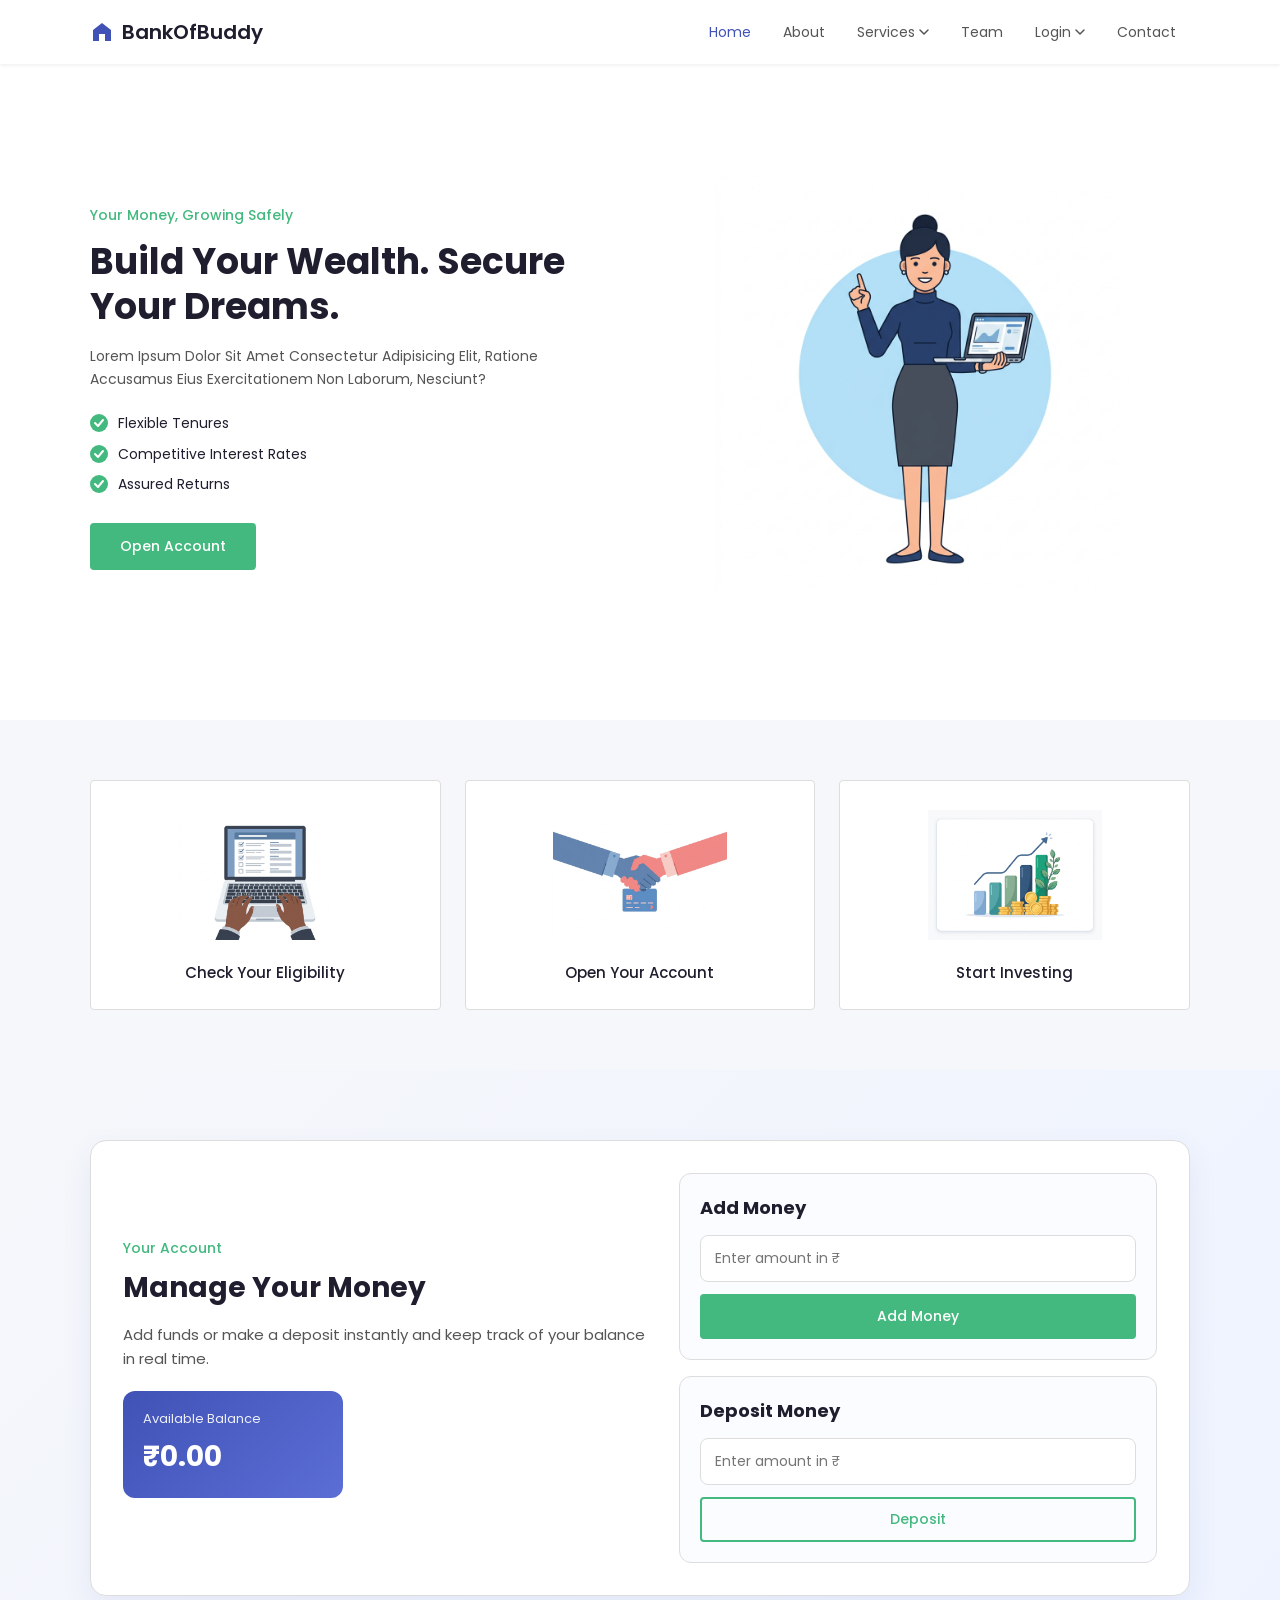
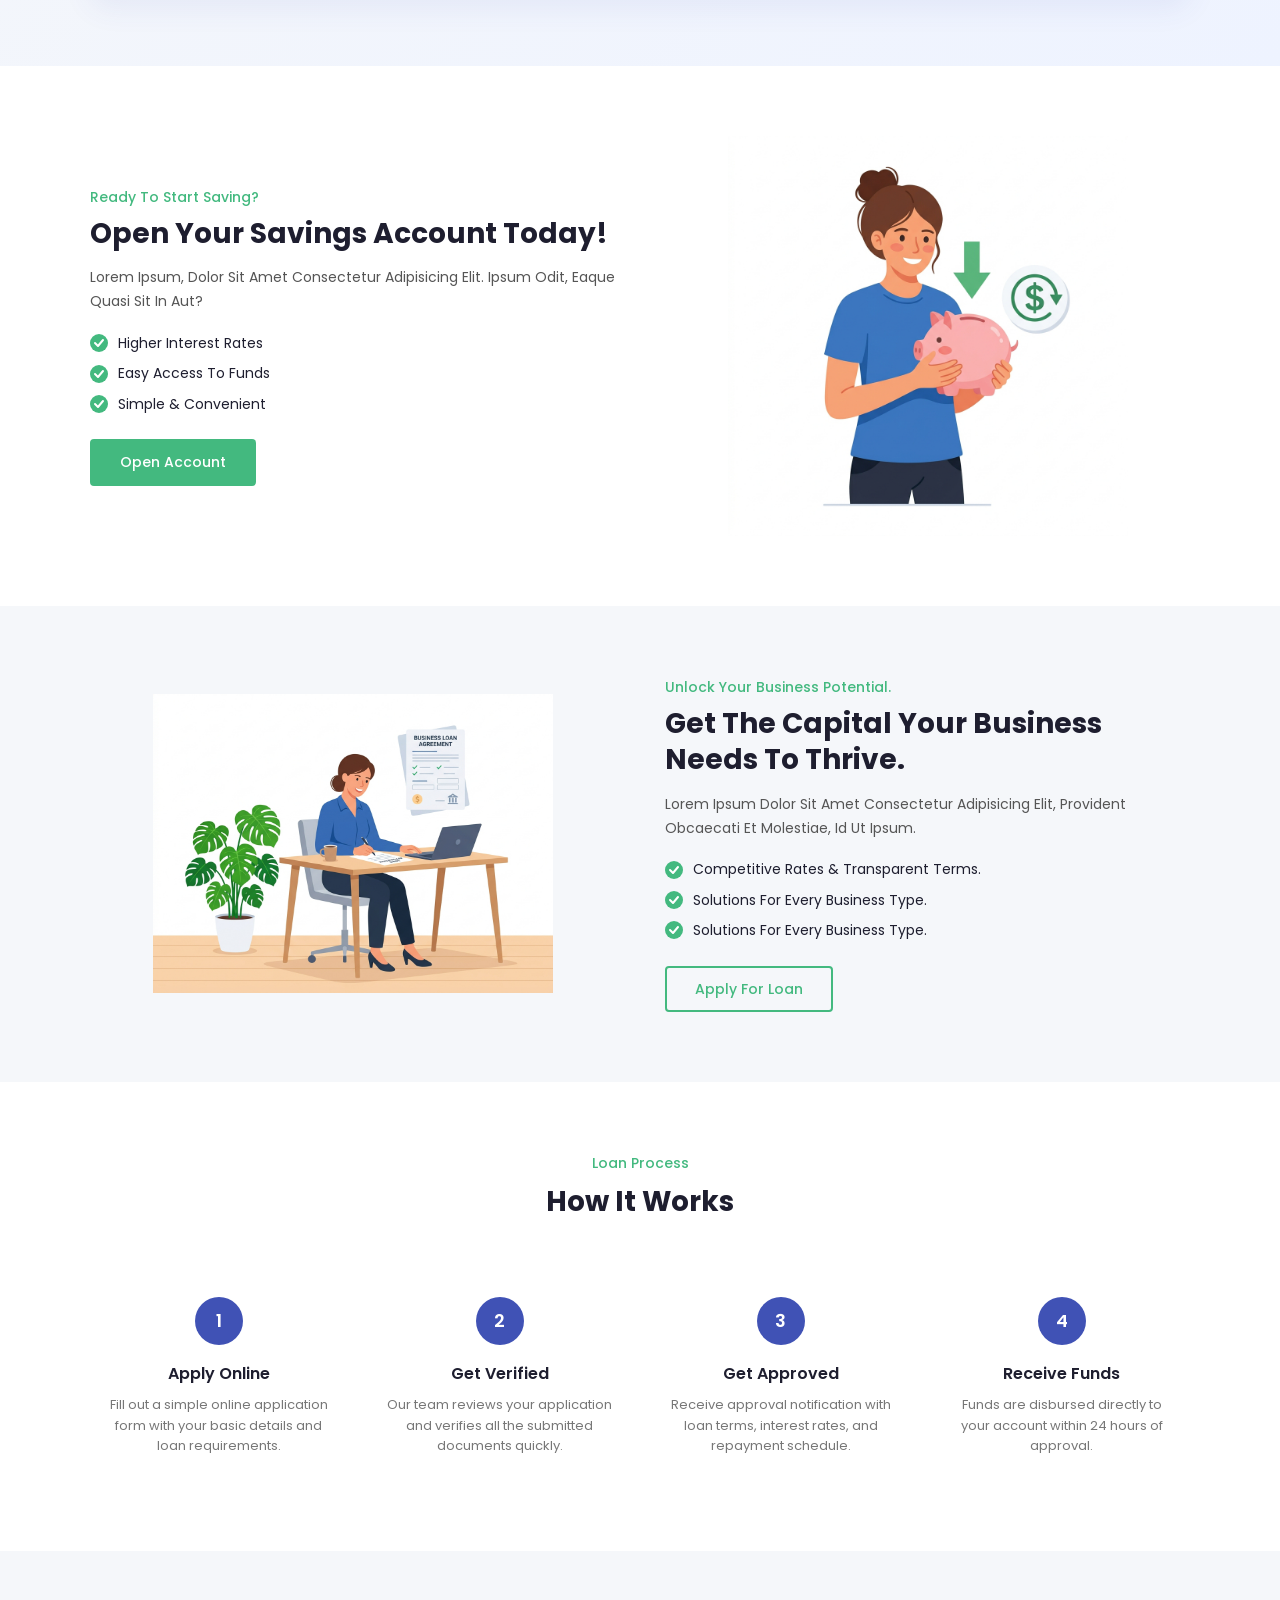
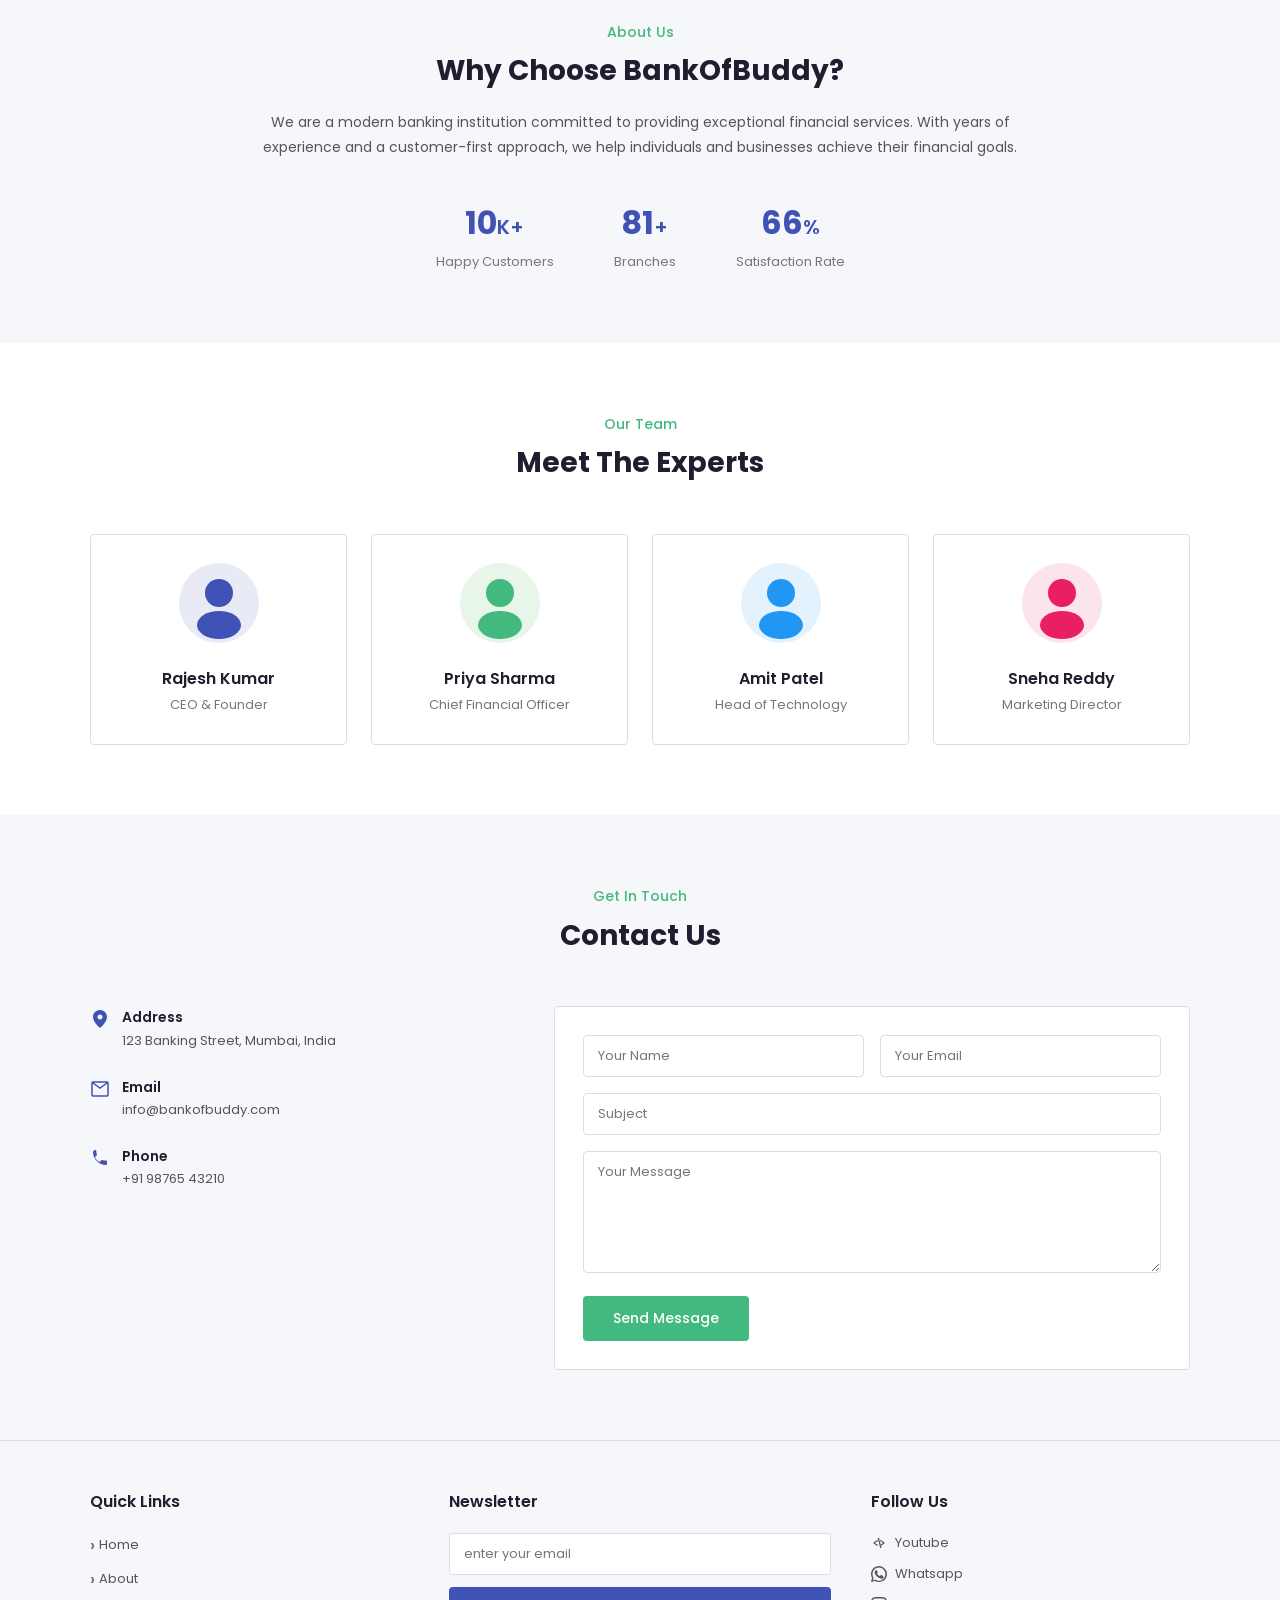
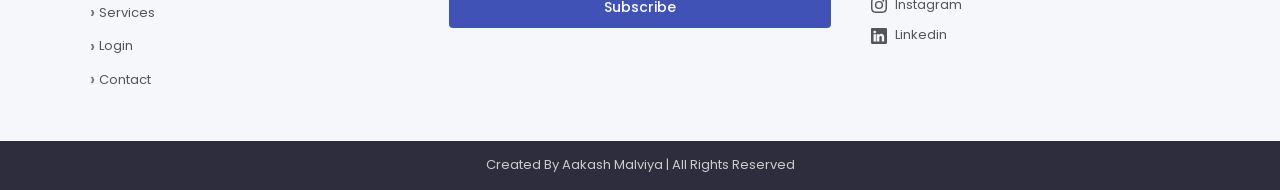
<file: Assignment-No.1/index.html>
<!DOCTYPE html>
<html lang="en">

<head>
  <meta charset="UTF-8">
  <meta name="viewport" content="width=device-width, initial-scale=1.0">
  <meta name="description"
    content="BankOfBuddy - Your trusted banking partner for savings, investments, and business loans. Build your wealth and secure your dreams.">
  <title>BankOfBuddy - Build Your Wealth. Secure Your Dreams.</title>
  <link rel="preconnect" href="https://fonts.googleapis.com">
  <link rel="preconnect" href="https://fonts.gstatic.com" crossorigin>
  <link href="https://fonts.googleapis.com/css2?family=Poppins:wght@300;400;500;600;700&display=swap" rel="stylesheet">
  <link rel="stylesheet" href="style.css">
</head>

<body>

  <!-- ========== NAVBAR ========== -->
  <nav class="navbar" id="navbar">
    <div class="container navbar-container">
      <a href="./index.html" class="navbar-brand">
        <svg class="brand-icon" width="24" height="24" viewBox="0 0 24 24" fill="none">
          <path d="M3 21V10L12 3L21 10V21H15V14H9V21H3Z" fill="#4052b5" />
        </svg>
        <span>BankOfBuddy</span>
      </a>

      <button class="mobile-toggle" id="mobileToggle" aria-label="Toggle navigation">
        <span></span>
        <span></span>
        <span></span>
      </button>

      <ul class="navbar-menu" id="navbarMenu">
        <li><a href="#home" class="nav-link active">Home</a></li>
        <li><a href="#about" class="nav-link">About</a></li>
        <li class="has-dropdown">
          <a href="#services" class="nav-link dropdown-toggle">Services
            <svg width="10" height="6" viewBox="0 0 10 6" fill="none">
              <path d="M1 1L5 5L9 1" stroke="currentColor" stroke-width="1.5" stroke-linecap="round"
                stroke-linejoin="round" />
            </svg>
          </a>
          <ul class="dropdown-menu">
            <li><a href="#savings">Savings Account</a></li>
            <li><a href="#loan">Business Loan</a></li>
            <li><a href="#services">All Services</a></li>
          </ul>
        </li>
        <li><a href="#team" class="nav-link">Team</a></li>
        <li class="has-dropdown">
          <a href="#" class="nav-link dropdown-toggle">Login
            <svg width="10" height="6" viewBox="0 0 10 6" fill="none">
              <path d="M1 1L5 5L9 1" stroke="currentColor" stroke-width="1.5" stroke-linecap="round"
                stroke-linejoin="round" />
            </svg>
          </a>
          <ul class="dropdown-menu">
            <li><a href="./login.html">Login</a></li>
            <li><a href="./signup.html">Sign Up</a></li>
          </ul>
        </li>
        <li><a href="#contact" class="nav-link">Contact</a></li>
      </ul>
    </div>
  </nav>

  <!-- ========== HERO SECTION ========== -->
  <section class="hero" id="home">
    <div class="container hero-container">
      <div class="hero-content">
        <p class="hero-subtitle">Your Money, Growing Safely</p>
        <h1 class="hero-title">Build Your Wealth. Secure Your Dreams.</h1>
        <p class="hero-description">Lorem Ipsum Dolor Sit Amet Consectetur Adipisicing Elit, Ratione Accusamus Eius
          Exercitationem Non Laborum, Nesciunt?</p>
        <ul class="hero-features">
          <li>
            <svg width="18" height="18" viewBox="0 0 18 18" fill="none">
              <circle cx="9" cy="9" r="9" fill="#43b97f" />
              <path d="M5 9L8 12L13 6" stroke="white" stroke-width="2" stroke-linecap="round" stroke-linejoin="round" />
            </svg>
            Flexible Tenures
          </li>
          <li>
            <svg width="18" height="18" viewBox="0 0 18 18" fill="none">
              <circle cx="9" cy="9" r="9" fill="#43b97f" />
              <path d="M5 9L8 12L13 6" stroke="white" stroke-width="2" stroke-linecap="round" stroke-linejoin="round" />
            </svg>
            Competitive Interest Rates
          </li>
          <li>
            <svg width="18" height="18" viewBox="0 0 18 18" fill="none">
              <circle cx="9" cy="9" r="9" fill="#43b97f" />
              <path d="M5 9L8 12L13 6" stroke="white" stroke-width="2" stroke-linecap="round" stroke-linejoin="round" />
            </svg>
            Assured Returns
          </li>
        </ul>
        <a href="#services" class="btn btn-primary">Open Account</a>
      </div>
      <div class="hero-image">
        <img src="./images/hero.jpg" alt="Professional woman with laptop helping you build wealth">
      </div>
    </div>
  </section>

  <!-- ========== SERVICES SECTION ========== -->
  <section class="services" id="services">
    <div class="container">
      <div class="services-grid">
        <div class="service-card">
          <div class="service-card-image">
            <img src="./images/eligibility.jpg" alt="Check your eligibility online">
          </div>
          <p class="service-card-title">Check Your Eligibility</p>
        </div>
        <div class="service-card">
          <div class="service-card-image">
            <img src="./images/account.jpg" alt="Open your bank account">
          </div>
          <p class="service-card-title">Open Your Account</p>
        </div>
        <div class="service-card">
          <div class="service-card-image">
            <img src="./images/investing.jpg" alt="Start investing today">
          </div>
          <p class="service-card-title">Start Investing</p>
        </div>
      </div>
    </div>
  </section>

  <!-- ========== ACCOUNT FEATURE SECTION ========== -->
  <section class="account-feature" id="account">
    <div class="container">
      <div class="account-card">
        <div class="account-summary">
          <p class="section-subtitle">Your Account</p>
          <h2 class="section-title">Manage Your Money</h2>
          <p class="account-text">Add funds or make a deposit instantly and keep track of your balance in real time.</p>
          <div class="balance-box">
            <span class="balance-label">Available Balance</span>
            <span class="balance-amount" id="balanceAmount">₹0.00</span>
          </div>
        </div>

        <div class="account-actions">
          <form class="money-form" id="addMoneyForm">
            <h3>Add Money</h3>
            <input type="number" id="addMoneyAmount" min="1" step="0.01" placeholder="Enter amount in ₹" required>
            <button type="submit" class="btn btn-primary">Add Money</button>
          </form>

          <form class="money-form" id="depositMoneyForm">
            <h3>Deposit Money</h3>
            <input type="number" id="depositMoneyAmount" min="1" step="0.01" placeholder="Enter amount in ₹" required>
            <button type="submit" class="btn btn-outline">Deposit</button>
          </form>
        </div>
      </div>
    </div>
  </section>

  <!-- ========== SAVINGS SECTION ========== -->
  <section class="feature-section" id="savings">
    <div class="container feature-container">
      <div class="feature-content">
        <p class="feature-subtitle">Ready To Start Saving?</p>
        <h2 class="feature-title">Open Your Savings Account Today!</h2>
        <p class="feature-description">Lorem Ipsum, Dolor Sit Amet Consectetur Adipisicing Elit. Ipsum Odit, Eaque Quasi
          Sit In Aut?</p>
        <ul class="feature-list">
          <li>
            <svg width="18" height="18" viewBox="0 0 18 18" fill="none">
              <circle cx="9" cy="9" r="9" fill="#43b97f" />
              <path d="M5 9L8 12L13 6" stroke="white" stroke-width="2" stroke-linecap="round" stroke-linejoin="round" />
            </svg>
            Higher Interest Rates
          </li>
          <li>
            <svg width="18" height="18" viewBox="0 0 18 18" fill="none">
              <circle cx="9" cy="9" r="9" fill="#43b97f" />
              <path d="M5 9L8 12L13 6" stroke="white" stroke-width="2" stroke-linecap="round" stroke-linejoin="round" />
            </svg>
            Easy Access To Funds
          </li>
          <li>
            <svg width="18" height="18" viewBox="0 0 18 18" fill="none">
              <circle cx="9" cy="9" r="9" fill="#43b97f" />
              <path d="M5 9L8 12L13 6" stroke="white" stroke-width="2" stroke-linecap="round" stroke-linejoin="round" />
            </svg>
            Simple &amp; Convenient
          </li>
        </ul>
        <a href="#" class="btn btn-primary">Open Account</a>
      </div>
      <div class="feature-image">
        <img src="./images/savings.jpg" alt="Woman saving money in a piggy bank">
      </div>
    </div>
  </section>

  <!-- ========== BUSINESS LOAN SECTION ========== -->
  <section class="feature-section feature-section--reversed" id="loan">
    <div class="container feature-container feature-container--reversed">
      <div class="feature-image">
        <img src="./images/loan.jpg" alt="Woman applying for a business loan">
      </div>
      <div class="feature-content">
        <p class="feature-subtitle">Unlock Your Business Potential.</p>
        <h2 class="feature-title">Get The Capital Your Business Needs To Thrive.</h2>
        <p class="feature-description">Lorem Ipsum Dolor Sit Amet Consectetur Adipisicing Elit, Provident Obcaecati Et
          Molestiae, Id Ut Ipsum.</p>
        <ul class="feature-list">
          <li>
            <svg width="18" height="18" viewBox="0 0 18 18" fill="none">
              <circle cx="9" cy="9" r="9" fill="#43b97f" />
              <path d="M5 9L8 12L13 6" stroke="white" stroke-width="2" stroke-linecap="round" stroke-linejoin="round" />
            </svg>
            Competitive Rates &amp; Transparent Terms.
          </li>
          <li>
            <svg width="18" height="18" viewBox="0 0 18 18" fill="none">
              <circle cx="9" cy="9" r="9" fill="#43b97f" />
              <path d="M5 9L8 12L13 6" stroke="white" stroke-width="2" stroke-linecap="round" stroke-linejoin="round" />
            </svg>
            Solutions For Every Business Type.
          </li>
          <li>
            <svg width="18" height="18" viewBox="0 0 18 18" fill="none">
              <circle cx="9" cy="9" r="9" fill="#43b97f" />
              <path d="M5 9L8 12L13 6" stroke="white" stroke-width="2" stroke-linecap="round" stroke-linejoin="round" />
            </svg>
            Solutions For Every Business Type.
          </li>
        </ul>
        <a href="#" class="btn btn-outline">Apply For Loan</a>
      </div>
    </div>
  </section>

  <!-- ========== LOAN PROCESS SECTION ========== -->
  <section class="process-section" id="process">
    <div class="container">
      <div class="section-header">
        <p class="section-subtitle">Loan Process</p>
        <h2 class="section-title">How It Works</h2>
      </div>
      <div class="process-grid">
        <div class="process-step">
          <div class="process-step-number">1</div>
          <h3 class="process-step-title">Apply Online</h3>
          <p class="process-step-desc">Fill out a simple online application form with your basic details and loan
            requirements.</p>
        </div>
        <div class="process-step">
          <div class="process-step-number">2</div>
          <h3 class="process-step-title">Get Verified</h3>
          <p class="process-step-desc">Our team reviews your application and verifies all the submitted documents
            quickly.</p>
        </div>
        <div class="process-step">
          <div class="process-step-number">3</div>
          <h3 class="process-step-title">Get Approved</h3>
          <p class="process-step-desc">Receive approval notification with loan terms, interest rates, and repayment
            schedule.</p>
        </div>
        <div class="process-step">
          <div class="process-step-number">4</div>
          <h3 class="process-step-title">Receive Funds</h3>
          <p class="process-step-desc">Funds are disbursed directly to your account within 24 hours of approval.</p>
        </div>
      </div>
    </div>
  </section>

  <!-- ========== ABOUT SECTION ========== -->
  <section class="about-section" id="about">
    <div class="container about-container">
      <div class="about-content">
        <p class="section-subtitle">About Us</p>
        <h2 class="section-title">Why Choose BankOfBuddy?</h2>
        <p class="about-text">We are a modern banking institution committed to providing exceptional financial services.
          With years of experience and a customer-first approach, we help individuals and businesses achieve their
          financial goals.</p>
        <div class="about-stats">
          <div class="stat-item">
            <span class="stat-number" data-target="15">0</span><span class="stat-suffix">K+</span>
            <p class="stat-label">Happy Customers</p>
          </div>
          <div class="stat-item">
            <span class="stat-number" data-target="120">0</span><span class="stat-suffix">+</span>
            <p class="stat-label">Branches</p>
          </div>
          <div class="stat-item">
            <span class="stat-number" data-target="98">0</span><span class="stat-suffix">%</span>
            <p class="stat-label">Satisfaction Rate</p>
          </div>
        </div>
      </div>
    </div>
  </section>

  <!-- ========== TEAM SECTION ========== -->
  <section class="team-section" id="team">
    <div class="container">
      <div class="section-header">
        <p class="section-subtitle">Our Team</p>
        <h2 class="section-title">Meet The Experts</h2>
      </div>
      <div class="team-grid">
        <div class="team-card">
          <div class="team-avatar">
            <svg width="80" height="80" viewBox="0 0 80 80" fill="none">
              <circle cx="40" cy="40" r="40" fill="#e8eaf6" />
              <circle cx="40" cy="30" r="14" fill="#4052b5" />
              <ellipse cx="40" cy="62" rx="22" ry="14" fill="#4052b5" />
            </svg>
          </div>
          <h3 class="team-name">Rajesh Kumar</h3>
          <p class="team-role">CEO & Founder</p>
        </div>
        <div class="team-card">
          <div class="team-avatar">
            <svg width="80" height="80" viewBox="0 0 80 80" fill="none">
              <circle cx="40" cy="40" r="40" fill="#e8f5e9" />
              <circle cx="40" cy="30" r="14" fill="#43b97f" />
              <ellipse cx="40" cy="62" rx="22" ry="14" fill="#43b97f" />
            </svg>
          </div>
          <h3 class="team-name">Priya Sharma</h3>
          <p class="team-role">Chief Financial Officer</p>
        </div>
        <div class="team-card">
          <div class="team-avatar">
            <svg width="80" height="80" viewBox="0 0 80 80" fill="none">
              <circle cx="40" cy="40" r="40" fill="#e3f2fd" />
              <circle cx="40" cy="30" r="14" fill="#2196f3" />
              <ellipse cx="40" cy="62" rx="22" ry="14" fill="#2196f3" />
            </svg>
          </div>
          <h3 class="team-name">Amit Patel</h3>
          <p class="team-role">Head of Technology</p>
        </div>
        <div class="team-card">
          <div class="team-avatar">
            <svg width="80" height="80" viewBox="0 0 80 80" fill="none">
              <circle cx="40" cy="40" r="40" fill="#fce4ec" />
              <circle cx="40" cy="30" r="14" fill="#e91e63" />
              <ellipse cx="40" cy="62" rx="22" ry="14" fill="#e91e63" />
            </svg>
          </div>
          <h3 class="team-name">Sneha Reddy</h3>
          <p class="team-role">Marketing Director</p>
        </div>
      </div>
    </div>
  </section>

  <!-- ========== CONTACT SECTION ========== -->
  <section class="contact-section" id="contact">
    <div class="container">
      <div class="section-header">
        <p class="section-subtitle">Get In Touch</p>
        <h2 class="section-title">Contact Us</h2>
      </div>
      <div class="contact-container">
        <div class="contact-info">
          <div class="contact-info-item">
            <svg width="20" height="20" viewBox="0 0 20 20" fill="none">
              <path
                d="M10 1C6.13 1 3 4.13 3 8C3 13.25 10 19 10 19C10 19 17 13.25 17 8C17 4.13 13.87 1 10 1ZM10 10.5C8.62 10.5 7.5 9.38 7.5 8C7.5 6.62 8.62 5.5 10 5.5C11.38 5.5 12.5 6.62 12.5 8C12.5 9.38 11.38 10.5 10 10.5Z"
                fill="#4052b5" />
            </svg>
            <div>
              <h4>Address</h4>
              <p>123 Banking Street, Mumbai, India</p>
            </div>
          </div>
          <div class="contact-info-item">
            <svg width="20" height="20" viewBox="0 0 20 20" fill="none">
              <path
                d="M2 4C2 3.45 2.45 3 3 3H17C17.55 3 18 3.45 18 4V16C18 16.55 17.55 17 17 17H3C2.45 17 2 16.55 2 16V4ZM3 4L10 9L17 4"
                stroke="#4052b5" stroke-width="1.5" fill="none" />
            </svg>
            <div>
              <h4>Email</h4>
              <p>info@bankofbuddy.com</p>
            </div>
          </div>
          <div class="contact-info-item">
            <svg width="20" height="20" viewBox="0 0 20 20" fill="none">
              <path
                d="M4.01 3.03C3.46 3.03 3 3.49 3 4.04C3 11.06 8.94 17 15.96 17C16.51 17 16.97 16.54 16.97 15.99V13.52C16.97 12.97 16.51 12.51 15.96 12.51C14.76 12.51 13.59 12.31 12.51 11.94C12.39 11.9 12.27 11.88 12.15 11.88C11.83 11.88 11.52 12 11.28 12.24L9.62 13.9C7.57 12.85 5.97 11.24 4.93 9.18L6.59 7.52C6.91 7.2 7.01 6.75 6.87 6.33C6.5 5.25 6.3 4.09 6.3 2.89C6.3 2.34 5.84 1.88 5.29 1.88H4.01V3.03Z"
                fill="#4052b5" />
            </svg>
            <div>
              <h4>Phone</h4>
              <p>+91 98765 43210</p>
            </div>
          </div>
        </div>
        <form class="contact-form" id="contactForm">
          <div class="form-row">
            <div class="form-group">
              <input type="text" id="contactName" placeholder="Your Name" required>
            </div>
            <div class="form-group">
              <input type="email" id="contactEmail" placeholder="Your Email" required>
            </div>
          </div>
          <div class="form-group">
            <input type="text" id="contactSubject" placeholder="Subject" required>
          </div>
          <div class="form-group">
            <textarea id="contactMessage" rows="5" placeholder="Your Message" required></textarea>
          </div>
          <button type="submit" class="btn btn-primary">Send Message</button>
        </form>
      </div>
    </div>
  </section>

  <!-- ========== FOOTER ========== -->
  <footer class="footer">
    <div class="container footer-container">
      <div class="footer-col">
        <h3 class="footer-heading">Quick Links</h3>
        <ul class="footer-links">
          <li><a href="#home"><span class="footer-arrow">&rsaquo;</span> Home</a></li>
          <li><a href="#about"><span class="footer-arrow">&rsaquo;</span> About</a></li>
          <li><a href="#services"><span class="footer-arrow">&rsaquo;</span> Services</a></li>
          <li><a href="./login.html"><span class="footer-arrow">&rsaquo;</span> Login</a></li>
          <li><a href="#contact"><span class="footer-arrow">&rsaquo;</span> Contact</a></li>
        </ul>
      </div>
      <div class="footer-col">
        <h3 class="footer-heading">Newsletter</h3>
        <form class="newsletter-form" id="newsletterForm">
          <input type="email" id="newsletterEmail" placeholder="enter your email" required>
          <button type="submit" class="btn btn-newsletter">Subscribe</button>
        </form>
      </div>
      <div class="footer-col">
        <h3 class="footer-heading">Follow Us</h3>
        <ul class="social-links">
          <li>
            <a href="#">
              <svg width="16" height="16" viewBox="0 0 16 16" fill="currentColor">
                <path d="M6.7 11.3L2.5 8.5V7.5L6.7 4.7V6.2L3.8 8L6.7 9.8V11.3Z" />
                <path d="M8 3L10.5 13H9.2L6.7 3H8Z" />
                <path d="M9.3 4.7L13.5 7.5V8.5L9.3 11.3V9.8L12.2 8L9.3 6.2V4.7Z" />
              </svg>
              Youtube
            </a>
          </li>
          <li>
            <a href="#">
              <svg width="16" height="16" viewBox="0 0 16 16" fill="currentColor">
                <path
                  d="M13.6 2.4C12.1.9 10.1 0 8 0 3.6 0 0 3.6 0 8c0 1.4.4 2.8 1 4l-1 4 4-1c1.2.7 2.6 1 4 1 4.4 0 8-3.6 8-8 0-2.1-.9-4.1-2.4-5.6zM8 14.7c-1.2 0-2.4-.3-3.4-.9l-.2-.1-2.4.6.6-2.4-.2-.2c-.6-1-.9-2.2-.9-3.4C1.5 4.4 4.4 1.5 8 1.5c1.7 0 3.3.7 4.5 1.9s1.9 2.8 1.9 4.5c.1 3.7-2.8 6.8-6.4 6.8zm3.7-5.1c-.2-.1-1.2-.6-1.4-.7-.2-.1-.3-.1-.5.1-.1.2-.5.7-.6.8-.1.1-.2.2-.4.1-.2-.1-.8-.3-1.6-1-.6-.5-1-1.2-1.1-1.4-.1-.2 0-.3.1-.4l.3-.3c.1-.1.1-.2.2-.3.1-.1 0-.2 0-.3s-.5-1.2-.7-1.6c-.2-.4-.4-.4-.5-.4h-.4c-.1 0-.4.1-.6.3-.2.2-.8.8-.8 1.9s.8 2.2.9 2.3c.1.2 1.6 2.4 3.8 3.4.5.2 1 .4 1.3.5.5.2 1 .1 1.4.1.4-.1 1.2-.5 1.4-1 .2-.5.2-.9.1-1-.1-.1-.3-.2-.5-.3z" />
              </svg>
              Whatsapp
            </a>
          </li>
          <li>
            <a href="#">
              <svg width="16" height="16" viewBox="0 0 16 16" fill="currentColor">
                <path
                  d="M8 0C5.8 0 5.6.01 4.7.05 3.8.09 3.2.22 2.7.42c-.55.2-.97.48-1.4.9C.88 1.74.6 2.16.4 2.7.2 3.2.07 3.8.03 4.7 0 5.6 0 5.8 0 8s.01 2.4.05 3.3c.04.9.17 1.5.37 2 .2.55.48.97.9 1.4.43.43.85.7 1.4.9.5.2 1.1.33 2 .37.9.04 1.1.05 3.3.05s2.4-.01 3.3-.05c.9-.04 1.5-.17 2-.37.55-.2.97-.48 1.4-.9.43-.43.7-.85.9-1.4.2-.5.33-1.1.37-2 .04-.9.05-1.1.05-3.3s-.01-2.4-.05-3.3c-.04-.9-.17-1.5-.37-2-.2-.55-.48-.97-.9-1.4C14.26.88 13.84.6 13.3.4 12.8.2 12.2.07 11.3.03 10.4 0 10.2 0 8 0zm0 1.44c2.14 0 2.39.01 3.23.05.78.04 1.2.16 1.48.27.37.14.64.32.92.6.28.28.46.55.6.92.11.28.23.7.27 1.48.04.84.05 1.1.05 3.23s-.01 2.39-.05 3.23c-.04.78-.16 1.2-.27 1.48-.14.37-.32.64-.6.92-.28.28-.55.46-.92.6-.28.11-.7.23-1.48.27-.84.04-1.1.05-3.23.05s-2.39-.01-3.23-.05c-.78-.04-1.2-.16-1.48-.27-.37-.14-.64-.32-.92-.6-.28-.28-.46-.55-.6-.92-.11-.28-.23-.7-.27-1.48C1.45 10.39 1.44 10.14 1.44 8s.01-2.39.05-3.23c.04-.78.16-1.2.27-1.48.14-.37.32-.64.6-.92.28-.28.55-.46.92-.6.28-.11.7-.23 1.48-.27C5.6 1.45 5.86 1.44 8 1.44zm0 2.45a4.1 4.1 0 100 8.22 4.1 4.1 0 000-8.22zm0 6.77a2.66 2.66 0 110-5.33 2.66 2.66 0 010 5.33zm5.23-6.94a.96.96 0 11-1.92 0 .96.96 0 011.92 0z" />
              </svg>
              Instagram
            </a>
          </li>
          <li>
            <a href="#">
              <svg width="16" height="16" viewBox="0 0 16 16" fill="currentColor">
                <path
                  d="M0 1.15C0 .51.52 0 1.17 0h13.66C15.48 0 16 .51 16 1.15v13.7c0 .64-.52 1.15-1.17 1.15H1.17C.52 16 0 15.49 0 14.85V1.15zM4.94 13.42V6.17H2.54v7.25h2.4zM3.74 5.13c.84 0 1.36-.55 1.36-1.24-.02-.71-.52-1.24-1.34-1.24-.82 0-1.36.53-1.36 1.24 0 .69.52 1.24 1.32 1.24h.02zM8.35 13.42V9.36c0-.22.02-.43.08-.59.16-.43.54-.88 1.18-.88.83 0 1.16.63 1.16 1.56v4h2.4V9.07c0-2.33-1.24-3.42-2.9-3.42-1.36 0-1.96.76-2.29 1.28h.03V6.17H5.62c.03.67 0 7.25 0 7.25h2.73z" />
              </svg>
              Linkedin
            </a>
          </li>
        </ul>
      </div>
    </div>
    <div class="footer-bottom">
      <div class="container">
        <p>Created By Aakash Malviya | All Rights Reserved</p>
      </div>
    </div>
  </footer>

  <script src="script.js"></script>
</body>

</html>
</file>
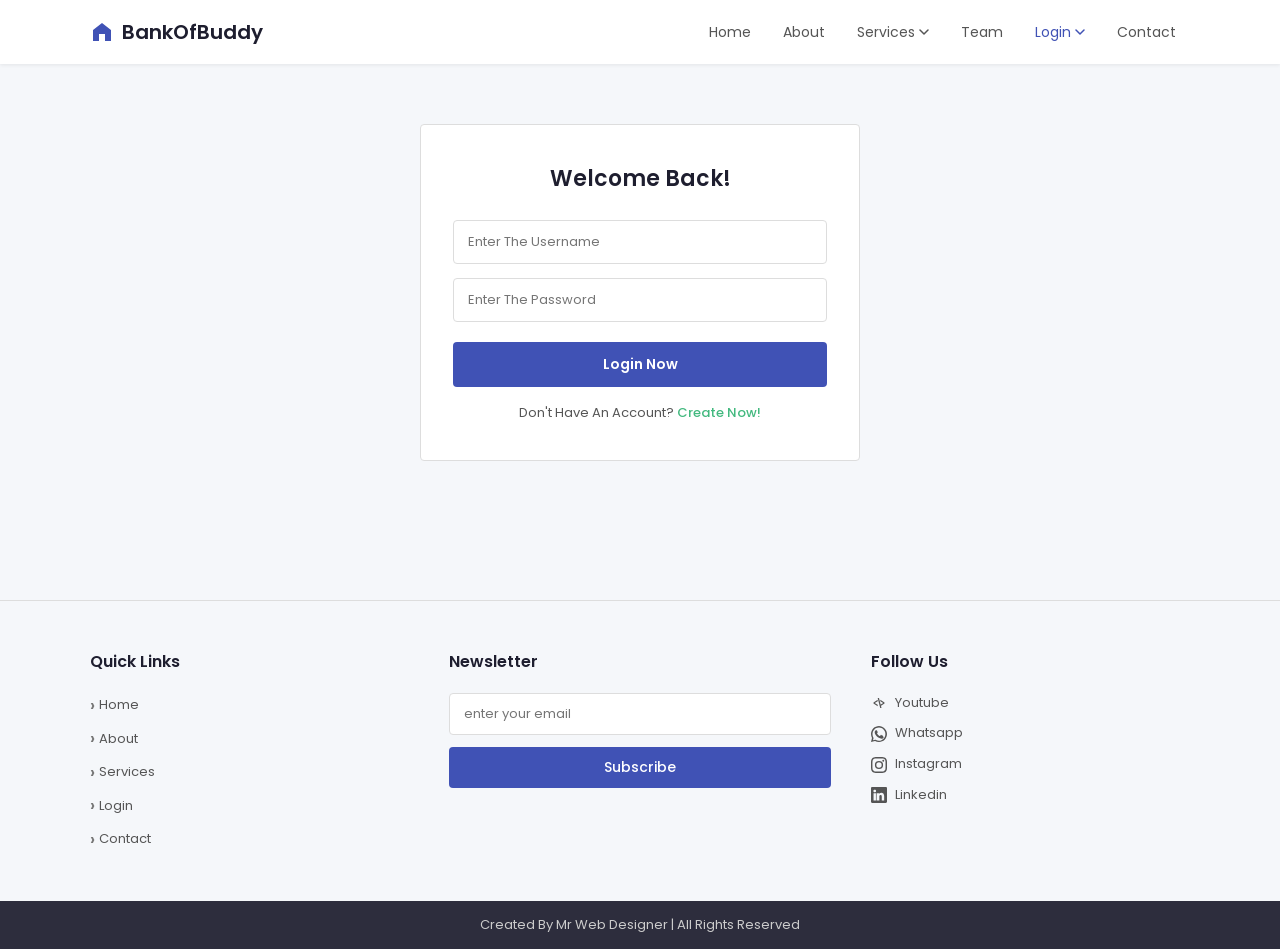
<file: Assignment-No.1/login.html>
<!DOCTYPE html>
<html lang="en">

<head>
  <meta charset="UTF-8">
  <meta name="viewport" content="width=device-width, initial-scale=1.0">
  <meta name="description"
    content="Login to your BankOfBuddy account to manage your finances, savings, and investments.">
  <title>BankOfBuddy - Login</title>
  <link rel="preconnect" href="https://fonts.googleapis.com">
  <link rel="preconnect" href="https://fonts.gstatic.com" crossorigin>
  <link href="https://fonts.googleapis.com/css2?family=Poppins:wght@300;400;500;600;700&display=swap" rel="stylesheet">
  <link rel="stylesheet" href="style.css">
</head>

<body>

  <!-- ========== NAVBAR ========== -->
  <nav class="navbar" id="navbar">
    <div class="container navbar-container">
      <a href="./index.html" class="navbar-brand">
        <svg class="brand-icon" width="24" height="24" viewBox="0 0 24 24" fill="none">
          <path d="M3 21V10L12 3L21 10V21H15V14H9V21H3Z" fill="#4052b5" />
        </svg>
        <span>BankOfBuddy</span>
      </a>

      <button class="mobile-toggle" id="mobileToggle" aria-label="Toggle navigation">
        <span></span>
        <span></span>
        <span></span>
      </button>

      <ul class="navbar-menu" id="navbarMenu">
        <li><a href="./index.html" class="nav-link">Home</a></li>
        <li><a href="./index.html#about" class="nav-link">About</a></li>
        <li class="has-dropdown">
          <a href="index.html#services" class="nav-link dropdown-toggle">Services
            <svg width="10" height="6" viewBox="0 0 10 6" fill="none">
              <path d="M1 1L5 5L9 1" stroke="currentColor" stroke-width="1.5" stroke-linecap="round"
                stroke-linejoin="round" />
            </svg>
          </a>
          <ul class="dropdown-menu">
            <li><a href="./index.html#savings">Savings Account</a></li>
            <li><a href="./index.html#loan">Business Loan</a></li>
            <li><a href="./index.html#services">All Services</a></li>
          </ul>
        </li>
        <li><a href="index.html#team" class="nav-link">Team</a></li>
        <li class="has-dropdown">
          <a href="#" class="nav-link dropdown-toggle active">Login
            <svg width="10" height="6" viewBox="0 0 10 6" fill="none">
              <path d="M1 1L5 5L9 1" stroke="currentColor" stroke-width="1.5" stroke-linecap="round"
                stroke-linejoin="round" />
            </svg>
          </a>
          <ul class="dropdown-menu">
            <li><a href="login.html">Login</a></li>
            <li><a href="signup.html">Sign Up</a></li>
          </ul>
        </li>
        <li><a href="./index.html#contact" class="nav-link">Contact</a></li>
      </ul>
    </div>
  </nav>

  <!-- ========== LOGIN SECTION ========== -->
  <section class="auth-section">
    <div class="container">
      <div class="auth-card">
        <h2 class="auth-title">Welcome Back!</h2>
        <form class="auth-form" id="loginForm">
          <div class="form-group">
            <input type="text" id="loginUsername" placeholder="Enter The Username" required>
          </div>
          <div class="form-group">
            <input type="password" id="loginPassword" placeholder="Enter The Password" required>
          </div>
          <button type="submit" class="btn btn-auth">Login Now</button>
          <p class="auth-switch">Don't Have An Account? <a href="./signup.html">Create Now!</a></p>
        </form>
      </div>
    </div>
  </section>

  <!-- ========== FOOTER ========== -->
  <footer class="footer">
    <div class="container footer-container">
      <div class="footer-col">
        <h3 class="footer-heading">Quick Links</h3>
        <ul class="footer-links">
          <li><a href="./index.html"><span class="footer-arrow">&rsaquo;</span> Home</a></li>
          <li><a href="./index.html#about"><span class="footer-arrow">&rsaquo;</span> About</a></li>
          <li><a href="./index.html#services"><span class="footer-arrow">&rsaquo;</span> Services</a></li>
          <li><a href="./login.html"><span class="footer-arrow">&rsaquo;</span> Login</a></li>
          <li><a href="./index.html#contact"><span class="footer-arrow">&rsaquo;</span> Contact</a></li>
        </ul>
      </div>
      <div class="footer-col">
        <h3 class="footer-heading">Newsletter</h3>
        <form class="newsletter-form" id="newsletterForm">
          <input type="email" id="newsletterEmail" placeholder="enter your email" required>
          <button type="submit" class="btn btn-newsletter">Subscribe</button>
        </form>
      </div>
      <div class="footer-col">
        <h3 class="footer-heading">Follow Us</h3>
        <ul class="social-links">
          <li>
            <a href="#">
              <svg width="16" height="16" viewBox="0 0 16 16" fill="currentColor">
                <path d="M6.7 11.3L2.5 8.5V7.5L6.7 4.7V6.2L3.8 8L6.7 9.8V11.3Z" />
                <path d="M8 3L10.5 13H9.2L6.7 3H8Z" />
                <path d="M9.3 4.7L13.5 7.5V8.5L9.3 11.3V9.8L12.2 8L9.3 6.2V4.7Z" />
              </svg>
              Youtube
            </a>
          </li>
          <li>
            <a href="#">
              <svg width="16" height="16" viewBox="0 0 16 16" fill="currentColor">
                <path
                  d="M13.6 2.4C12.1.9 10.1 0 8 0 3.6 0 0 3.6 0 8c0 1.4.4 2.8 1 4l-1 4 4-1c1.2.7 2.6 1 4 1 4.4 0 8-3.6 8-8 0-2.1-.9-4.1-2.4-5.6zM8 14.7c-1.2 0-2.4-.3-3.4-.9l-.2-.1-2.4.6.6-2.4-.2-.2c-.6-1-.9-2.2-.9-3.4C1.5 4.4 4.4 1.5 8 1.5c1.7 0 3.3.7 4.5 1.9s1.9 2.8 1.9 4.5c.1 3.7-2.8 6.8-6.4 6.8zm3.7-5.1c-.2-.1-1.2-.6-1.4-.7-.2-.1-.3-.1-.5.1-.1.2-.5.7-.6.8-.1.1-.2.2-.4.1-.2-.1-.8-.3-1.6-1-.6-.5-1-1.2-1.1-1.4-.1-.2 0-.3.1-.4l.3-.3c.1-.1.1-.2.2-.3.1-.1 0-.2 0-.3s-.5-1.2-.7-1.6c-.2-.4-.4-.4-.5-.4h-.4c-.1 0-.4.1-.6.3-.2.2-.8.8-.8 1.9s.8 2.2.9 2.3c.1.2 1.6 2.4 3.8 3.4.5.2 1 .4 1.3.5.5.2 1 .1 1.4.1.4-.1 1.2-.5 1.4-1 .2-.5.2-.9.1-1-.1-.1-.3-.2-.5-.3z" />
              </svg>
              Whatsapp
            </a>
          </li>
          <li>
            <a href="#">
              <svg width="16" height="16" viewBox="0 0 16 16" fill="currentColor">
                <path
                  d="M8 0C5.8 0 5.6.01 4.7.05 3.8.09 3.2.22 2.7.42c-.55.2-.97.48-1.4.9C.88 1.74.6 2.16.4 2.7.2 3.2.07 3.8.03 4.7 0 5.6 0 5.8 0 8s.01 2.4.05 3.3c.04.9.17 1.5.37 2 .2.55.48.97.9 1.4.43.43.85.7 1.4.9.5.2 1.1.33 2 .37.9.04 1.1.05 3.3.05s2.4-.01 3.3-.05c.9-.04 1.5-.17 2-.37.55-.2.97-.48 1.4-.9.43-.43.7-.85.9-1.4.2-.5.33-1.1.37-2 .04-.9.05-1.1.05-3.3s-.01-2.4-.05-3.3c-.04-.9-.17-1.5-.37-2-.2-.55-.48-.97-.9-1.4C14.26.88 13.84.6 13.3.4 12.8.2 12.2.07 11.3.03 10.4 0 10.2 0 8 0zm0 1.44c2.14 0 2.39.01 3.23.05.78.04 1.2.16 1.48.27.37.14.64.32.92.6.28.28.46.55.6.92.11.28.23.7.27 1.48.04.84.05 1.1.05 3.23s-.01 2.39-.05 3.23c-.04.78-.16 1.2-.27 1.48-.14.37-.32.64-.6.92-.28.28-.55.46-.92.6-.28.11-.7.23-1.48.27-.84.04-1.1.05-3.23.05s-2.39-.01-3.23-.05c-.78-.04-1.2-.16-1.48-.27-.37-.14-.64-.32-.92-.6-.28-.28-.46-.55-.6-.92-.11-.28-.23-.7-.27-1.48C1.45 10.39 1.44 10.14 1.44 8s.01-2.39.05-3.23c.04-.78.16-1.2.27-1.48.14-.37.32-.64.6-.92.28-.28.55-.46.92-.6.28-.11.7-.23 1.48-.27C5.6 1.45 5.86 1.44 8 1.44zm0 2.45a4.1 4.1 0 100 8.22 4.1 4.1 0 000-8.22zm0 6.77a2.66 2.66 0 110-5.33 2.66 2.66 0 010 5.33zm5.23-6.94a.96.96 0 11-1.92 0 .96.96 0 011.92 0z" />
              </svg>
              Instagram
            </a>
          </li>
          <li>
            <a href="#">
              <svg width="16" height="16" viewBox="0 0 16 16" fill="currentColor">
                <path
                  d="M0 1.15C0 .51.52 0 1.17 0h13.66C15.48 0 16 .51 16 1.15v13.7c0 .64-.52 1.15-1.17 1.15H1.17C.52 16 0 15.49 0 14.85V1.15zM4.94 13.42V6.17H2.54v7.25h2.4zM3.74 5.13c.84 0 1.36-.55 1.36-1.24-.02-.71-.52-1.24-1.34-1.24-.82 0-1.36.53-1.36 1.24 0 .69.52 1.24 1.32 1.24h.02zM8.35 13.42V9.36c0-.22.02-.43.08-.59.16-.43.54-.88 1.18-.88.83 0 1.16.63 1.16 1.56v4h2.4V9.07c0-2.33-1.24-3.42-2.9-3.42-1.36 0-1.96.76-2.29 1.28h.03V6.17H5.62c.03.67 0 7.25 0 7.25h2.73z" />
              </svg>
              Linkedin
            </a>
          </li>
        </ul>
      </div>
    </div>
    <div class="footer-bottom">
      <div class="container">
        <p>Created By Mr Web Designer | All Rights Reserved</p>
      </div>
    </div>
  </footer>

  <script src="script.js"></script>
</body>

</html>
</file>
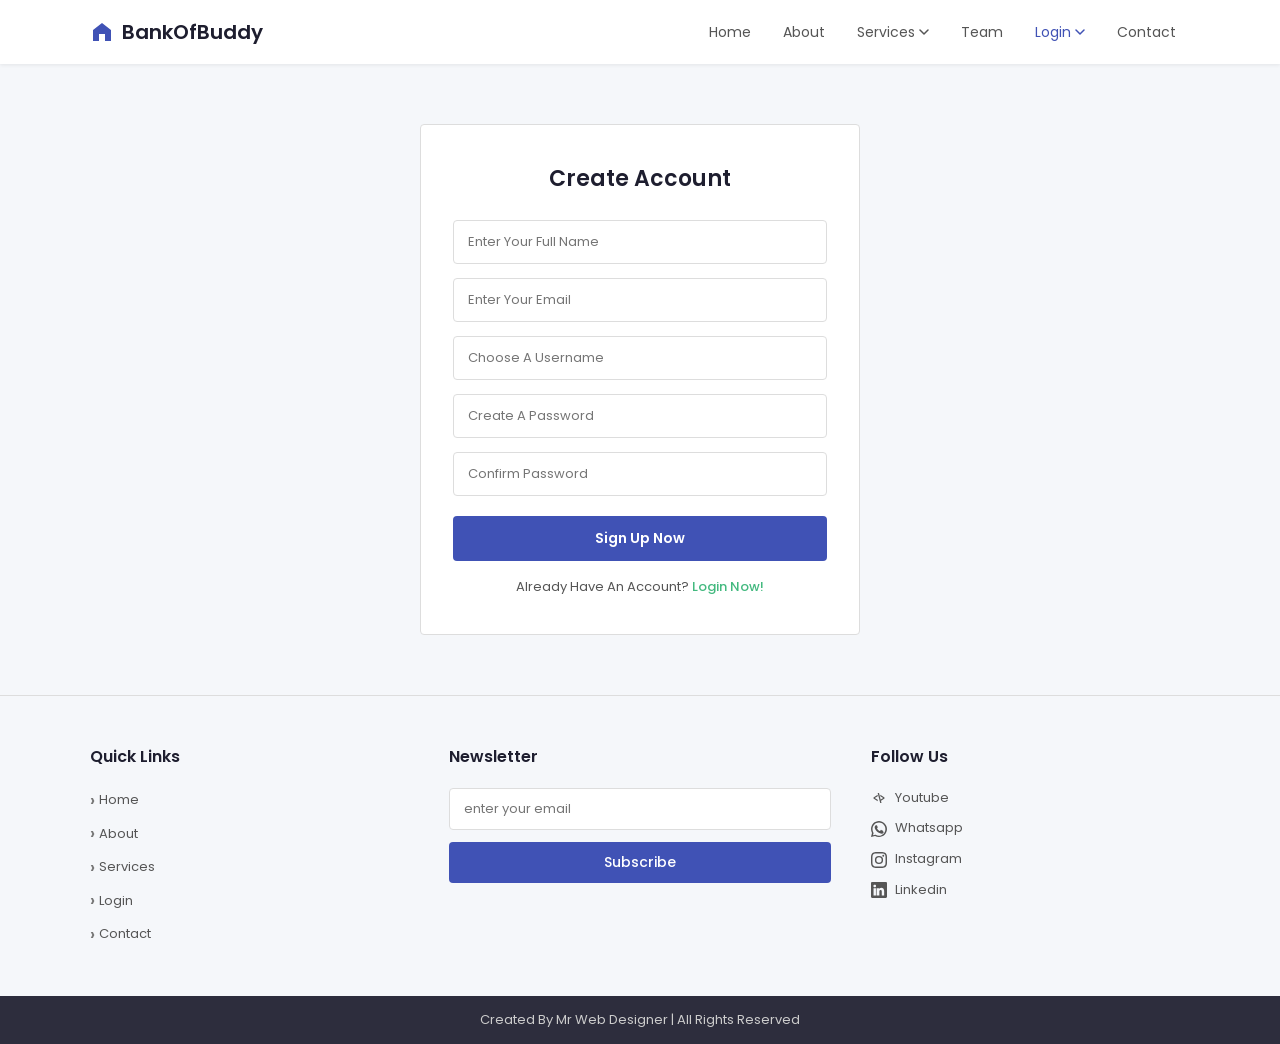
<file: Assignment-No.1/signup.html>
<!DOCTYPE html>
<html lang="en">

<head>
  <meta charset="UTF-8">
  <meta name="viewport" content="width=device-width, initial-scale=1.0">
  <meta name="description"
    content="Create your BankOfBuddy account and start managing your finances, savings, and investments today.">
  <title>BankOfBuddy - Sign Up</title>
  <link rel="preconnect" href="https://fonts.googleapis.com">
  <link rel="preconnect" href="https://fonts.gstatic.com" crossorigin>
  <link href="https://fonts.googleapis.com/css2?family=Poppins:wght@300;400;500;600;700&display=swap" rel="stylesheet">
  <link rel="stylesheet" href="style.css">
</head>

<body>

  <!-- ========== NAVBAR ========== -->
  <nav class="navbar" id="navbar">
    <div class="container navbar-container">
      <a href="./index.html" class="navbar-brand">
        <svg class="brand-icon" width="24" height="24" viewBox="0 0 24 24" fill="none">
          <path d="M3 21V10L12 3L21 10V21H15V14H9V21H3Z" fill="#4052b5" />
        </svg>
        <span>BankOfBuddy</span>
      </a>

      <button class="mobile-toggle" id="mobileToggle" aria-label="Toggle navigation">
        <span></span>
        <span></span>
        <span></span>
      </button>

      <ul class="navbar-menu" id="navbarMenu">
        <li><a href="./index.html" class="nav-link">Home</a></li>
        <li><a href="./index.html#about" class="nav-link">About</a></li>
        <li class="has-dropdown">
          <a href="index.html#services" class="nav-link dropdown-toggle">Services
            <svg width="10" height="6" viewBox="0 0 10 6" fill="none">
              <path d="M1 1L5 5L9 1" stroke="currentColor" stroke-width="1.5" stroke-linecap="round"
                stroke-linejoin="round" />
            </svg>
          </a>
          <ul class="dropdown-menu">
            <li><a href="./index.html#savings">Savings Account</a></li>
            <li><a href="./index.html#loan">Business Loan</a></li>
            <li><a href="./index.html#services">All Services</a></li>
          </ul>
        </li>
        <li><a href="index.html#team" class="nav-link">Team</a></li>
        <li class="has-dropdown">
          <a href="#" class="nav-link dropdown-toggle active">Login
            <svg width="10" height="6" viewBox="0 0 10 6" fill="none">
              <path d="M1 1L5 5L9 1" stroke="currentColor" stroke-width="1.5" stroke-linecap="round"
                stroke-linejoin="round" />
            </svg>
          </a>
          <ul class="dropdown-menu">
            <li><a href="login.html">Login</a></li>
            <li><a href="signup.html">Sign Up</a></li>
          </ul>
        </li>
        <li><a href="./index.html#contact" class="nav-link">Contact</a></li>
      </ul>
    </div>
  </nav>

  <!-- ========== SIGNUP SECTION ========== -->
  <section class="auth-section">
    <div class="container">
      <div class="auth-card">
        <h2 class="auth-title">Create Account</h2>
        <form class="auth-form" id="signupForm">
          <div class="form-group">
            <input type="text" id="signupName" placeholder="Enter Your Full Name" required>
          </div>
          <div class="form-group">
            <input type="email" id="signupEmail" placeholder="Enter Your Email" required>
          </div>
          <div class="form-group">
            <input type="text" id="signupUsername" placeholder="Choose A Username" required>
          </div>
          <div class="form-group">
            <input type="password" id="signupPassword" placeholder="Create A Password" required>
          </div>
          <div class="form-group">
            <input type="password" id="signupConfirmPassword" placeholder="Confirm Password" required>
          </div>
          <button type="submit" class="btn btn-auth">Sign Up Now</button>
          <p class="auth-switch">Already Have An Account? <a href="./login.html">Login Now!</a></p>
        </form>
      </div>
    </div>
  </section>

  <!-- ========== FOOTER ========== -->
  <footer class="footer">
    <div class="container footer-container">
      <div class="footer-col">
        <h3 class="footer-heading">Quick Links</h3>
        <ul class="footer-links">
          <li><a href="./index.html"><span class="footer-arrow">&rsaquo;</span> Home</a></li>
          <li><a href="./index.html#about"><span class="footer-arrow">&rsaquo;</span> About</a></li>
          <li><a href="./index.html#services"><span class="footer-arrow">&rsaquo;</span> Services</a></li>
          <li><a href="./login.html"><span class="footer-arrow">&rsaquo;</span> Login</a></li>
          <li><a href="./index.html#contact"><span class="footer-arrow">&rsaquo;</span> Contact</a></li>
        </ul>
      </div>
      <div class="footer-col">
        <h3 class="footer-heading">Newsletter</h3>
        <form class="newsletter-form" id="newsletterForm">
          <input type="email" id="newsletterEmailSignup" placeholder="enter your email" required>
          <button type="submit" class="btn btn-newsletter">Subscribe</button>
        </form>
      </div>
      <div class="footer-col">
        <h3 class="footer-heading">Follow Us</h3>
        <ul class="social-links">
          <li><a href="#">
              <svg width="16" height="16" viewBox="0 0 16 16" fill="currentColor">
                <path d="M6.7 11.3L2.5 8.5V7.5L6.7 4.7V6.2L3.8 8L6.7 9.8V11.3Z" />
                <path d="M8 3L10.5 13H9.2L6.7 3H8Z" />
                <path d="M9.3 4.7L13.5 7.5V8.5L9.3 11.3V9.8L12.2 8L9.3 6.2V4.7Z" />
              </svg>
              Youtube
            </a></li>
          <li><a href="#">
              <svg width="16" height="16" viewBox="0 0 16 16" fill="currentColor">
                <path
                  d="M13.6 2.4C12.1.9 10.1 0 8 0 3.6 0 0 3.6 0 8c0 1.4.4 2.8 1 4l-1 4 4-1c1.2.7 2.6 1 4 1 4.4 0 8-3.6 8-8 0-2.1-.9-4.1-2.4-5.6zM8 14.7c-1.2 0-2.4-.3-3.4-.9l-.2-.1-2.4.6.6-2.4-.2-.2c-.6-1-.9-2.2-.9-3.4C1.5 4.4 4.4 1.5 8 1.5c1.7 0 3.3.7 4.5 1.9s1.9 2.8 1.9 4.5c.1 3.7-2.8 6.8-6.4 6.8zm3.7-5.1c-.2-.1-1.2-.6-1.4-.7-.2-.1-.3-.1-.5.1-.1.2-.5.7-.6.8-.1.1-.2.2-.4.1-.2-.1-.8-.3-1.6-1-.6-.5-1-1.2-1.1-1.4-.1-.2 0-.3.1-.4l.3-.3c.1-.1.1-.2.2-.3.1-.1 0-.2 0-.3s-.5-1.2-.7-1.6c-.2-.4-.4-.4-.5-.4h-.4c-.1 0-.4.1-.6.3-.2.2-.8.8-.8 1.9s.8 2.2.9 2.3c.1.2 1.6 2.4 3.8 3.4.5.2 1 .4 1.3.5.5.2 1 .1 1.4.1.4-.1 1.2-.5 1.4-1 .2-.5.2-.9.1-1-.1-.1-.3-.2-.5-.3z" />
              </svg>
              Whatsapp
            </a></li>
          <li><a href="#">
              <svg width="16" height="16" viewBox="0 0 16 16" fill="currentColor">
                <path
                  d="M8 0C5.8 0 5.6.01 4.7.05 3.8.09 3.2.22 2.7.42c-.55.2-.97.48-1.4.9C.88 1.74.6 2.16.4 2.7.2 3.2.07 3.8.03 4.7 0 5.6 0 5.8 0 8s.01 2.4.05 3.3c.04.9.17 1.5.37 2 .2.55.48.97.9 1.4.43.43.85.7 1.4.9.5.2 1.1.33 2 .37.9.04 1.1.05 3.3.05s2.4-.01 3.3-.05c.9-.04 1.5-.17 2-.37.55-.2.97-.48 1.4-.9.43-.43.7-.85.9-1.4.2-.5.33-1.1.37-2 .04-.9.05-1.1.05-3.3s-.01-2.4-.05-3.3c-.04-.9-.17-1.5-.37-2-.2-.55-.48-.97-.9-1.4C14.26.88 13.84.6 13.3.4 12.8.2 12.2.07 11.3.03 10.4 0 10.2 0 8 0zm0 1.44c2.14 0 2.39.01 3.23.05.78.04 1.2.16 1.48.27.37.14.64.32.92.6.28.28.46.55.6.92.11.28.23.7.27 1.48.04.84.05 1.1.05 3.23s-.01 2.39-.05 3.23c-.04.78-.16 1.2-.27 1.48-.14.37-.32.64-.6.92-.28.28-.55.46-.92.6-.28.11-.7.23-1.48.27-.84.04-1.1.05-3.23.05s-2.39-.01-3.23-.05c-.78-.04-1.2-.16-1.48-.27-.37-.14-.64-.32-.92-.6-.28-.28-.46-.55-.6-.92-.11-.28-.23-.7-.27-1.48C1.45 10.39 1.44 10.14 1.44 8s.01-2.39.05-3.23c.04-.78.16-1.2.27-1.48.14-.37.32-.64.6-.92.28-.28.55-.46.92-.6.28-.11.7-.23 1.48-.27C5.6 1.45 5.86 1.44 8 1.44zm0 2.45a4.1 4.1 0 100 8.22 4.1 4.1 0 000-8.22zm0 6.77a2.66 2.66 0 110-5.33 2.66 2.66 0 010 5.33zm5.23-6.94a.96.96 0 11-1.92 0 .96.96 0 011.92 0z" />
              </svg>
              Instagram
            </a></li>
          <li><a href="#">
              <svg width="16" height="16" viewBox="0 0 16 16" fill="currentColor">
                <path
                  d="M0 1.15C0 .51.52 0 1.17 0h13.66C15.48 0 16 .51 16 1.15v13.7c0 .64-.52 1.15-1.17 1.15H1.17C.52 16 0 15.49 0 14.85V1.15zM4.94 13.42V6.17H2.54v7.25h2.4zM3.74 5.13c.84 0 1.36-.55 1.36-1.24-.02-.71-.52-1.24-1.34-1.24-.82 0-1.36.53-1.36 1.24 0 .69.52 1.24 1.32 1.24h.02zM8.35 13.42V9.36c0-.22.02-.43.08-.59.16-.43.54-.88 1.18-.88.83 0 1.16.63 1.16 1.56v4h2.4V9.07c0-2.33-1.24-3.42-2.9-3.42-1.36 0-1.96.76-2.29 1.28h.03V6.17H5.62c.03.67 0 7.25 0 7.25h2.73z" />
              </svg>
              Linkedin
            </a></li>
        </ul>
      </div>
    </div>
    <div class="footer-bottom">
      <div class="container">
        <p>Created By Mr Web Designer | All Rights Reserved</p>
      </div>
    </div>
  </footer>

  <script src="script.js"></script>
</body>

</html>
</file>
<file: Assignment-No.1/style.css>
/* ==========================================
   BANKOFBUDDY - STYLESHEET
   ========================================== */

/* ---------- CSS Custom Properties ---------- */
:root {
  --color-primary: #4052b5;
  --color-primary-dark: #3545a0;
  --color-green: #43b97f;
  --color-green-dark: #369e6b;
  --color-heading: #1e1e2f;
  --color-text: #555;
  --color-text-light: #777;
  --color-border: #ddd;
  --color-bg-light: #f5f7fa;
  --color-bg-white: #ffffff;
  --color-footer-bottom: #2d2d3d;
  --font-family: 'Poppins', sans-serif;
  --container-max: 1140px;
  --navbar-height: 64px;
  --transition: 0.3s ease;
}

/* ---------- Reset & Base ---------- */
*,
*::before,
*::after {
  margin: 0;
  padding: 0;
  box-sizing: border-box;
}

html {
  scroll-behavior: smooth;
  scroll-padding-top: var(--navbar-height);
}

body {
  font-family: var(--font-family);
  font-size: 15px;
  line-height: 1.6;
  color: var(--color-text);
  background-color: var(--color-bg-white);
  -webkit-font-smoothing: antialiased;
}

a {
  text-decoration: none;
  color: inherit;
}

ul {
  list-style: none;
}

img {
  max-width: 100%;
  height: auto;
  display: block;
}

button {
  cursor: pointer;
  font-family: var(--font-family);
  border: none;
  outline: none;
}

input,
textarea {
  font-family: var(--font-family);
  outline: none;
}

/* ---------- Container ---------- */
.container {
  width: 100%;
  max-width: var(--container-max);
  margin: 0 auto;
  padding: 0 20px;
}

/* ---------- Buttons ---------- */
.btn {
  display: inline-block;
  padding: 10px 28px;
  font-size: 14px;
  font-weight: 500;
  border-radius: 4px;
  transition: all var(--transition);
  text-align: center;
  cursor: pointer;
  border: none;
}

.btn-primary {
  background-color: var(--color-green);
  color: #fff;
  border: 2px solid var(--color-green);
}

.btn-primary:hover {
  background-color: var(--color-green-dark);
  border-color: var(--color-green-dark);
}

.btn-outline {
  background-color: transparent;
  color: var(--color-green);
  border: 2px solid var(--color-green);
}

.btn-outline:hover {
  background-color: var(--color-green);
  color: #fff;
}

/* ==========================================
   ACCOUNT FEATURE SECTION
   ========================================== */
.account-feature {
  padding: 70px 0;
  background: linear-gradient(135deg, #f5f7fa 0%, #eef3ff 100%);
}

.account-card {
  display: grid;
  grid-template-columns: 1.1fr 1fr;
  gap: 30px;
  background: var(--color-bg-white);
  border: 1px solid var(--color-border);
  border-radius: 16px;
  padding: 32px;
  box-shadow: 0 12px 30px rgba(64, 82, 181, 0.08);
}

.account-summary {
  display: flex;
  flex-direction: column;
  justify-content: center;
}

.account-text {
  margin: 12px 0 20px;
  color: var(--color-text);
}

.balance-box {
  display: inline-flex;
  flex-direction: column;
  gap: 6px;
  padding: 18px 20px;
  border-radius: 12px;
  background: linear-gradient(135deg, var(--color-primary) 0%, #5b6ed6 100%);
  color: #fff;
  width: fit-content;
  min-width: 220px;
}

.balance-label {
  font-size: 13px;
  opacity: 0.9;
}

.balance-amount {
  font-size: 28px;
  font-weight: 700;
}

.account-actions {
  display: grid;
  gap: 16px;
}

.money-form {
  display: flex;
  flex-direction: column;
  gap: 12px;
  padding: 20px;
  border: 1px solid var(--color-border);
  border-radius: 12px;
  background: #fbfcff;
}

.money-form h3 {
  font-size: 18px;
  color: var(--color-heading);
}

.money-form input {
  padding: 12px 14px;
  border: 1px solid var(--color-border);
  border-radius: 8px;
  font-size: 14px;
}

.money-form input:focus {
  border-color: var(--color-primary);
  box-shadow: 0 0 0 3px rgba(64, 82, 181, 0.1);
}

/* ==========================================
   NAVBAR
   ========================================== */
.navbar {
  position: fixed;
  top: 0;
  left: 0;
  width: 100%;
  height: var(--navbar-height);
  background-color: var(--color-bg-white);
  box-shadow: 0 1px 4px rgba(0, 0, 0, 0.08);
  z-index: 1000;
}

.navbar-container {
  display: flex;
  align-items: center;
  justify-content: space-between;
  height: 100%;
}

.navbar-brand {
  display: flex;
  align-items: center;
  gap: 8px;
  font-size: 20px;
  font-weight: 600;
  color: var(--color-heading);
}

.brand-icon {
  flex-shrink: 0;
}

.navbar-menu {
  display: flex;
  align-items: center;
  gap: 4px;
}

.nav-link {
  display: flex;
  align-items: center;
  gap: 4px;
  padding: 8px 14px;
  font-size: 14px;
  font-weight: 400;
  color: var(--color-text);
  border-radius: 4px;
  transition: color var(--transition);
}

.nav-link:hover,
.nav-link.active {
  color: var(--color-primary);
}

.nav-link svg {
  transition: transform var(--transition);
}

/* Dropdown */
.has-dropdown {
  position: relative;
}

.dropdown-menu {
  position: absolute;
  top: 100%;
  left: 0;
  min-width: 180px;
  background-color: var(--color-bg-white);
  border: 1px solid var(--color-border);
  border-radius: 4px;
  box-shadow: 0 4px 12px rgba(0, 0, 0, 0.1);
  opacity: 0;
  visibility: hidden;
  transform: translateY(8px);
  transition: all var(--transition);
  z-index: 100;
}

.has-dropdown:hover .dropdown-menu,
.has-dropdown.open .dropdown-menu {
  opacity: 1;
  visibility: visible;
  transform: translateY(0);
}

.has-dropdown:hover .nav-link svg,
.has-dropdown.open .nav-link svg {
  transform: rotate(180deg);
}

.dropdown-menu li a {
  display: block;
  padding: 10px 16px;
  font-size: 13px;
  color: var(--color-text);
  transition: background-color var(--transition), color var(--transition);
}

.dropdown-menu li a:hover {
  background-color: var(--color-bg-light);
  color: var(--color-primary);
}

/* Mobile Toggle */
.mobile-toggle {
  display: none;
  flex-direction: column;
  gap: 5px;
  background: none;
  padding: 4px;
}

.mobile-toggle span {
  width: 24px;
  height: 2px;
  background-color: var(--color-heading);
  border-radius: 2px;
  transition: all var(--transition);
}

.mobile-toggle.active span:nth-child(1) {
  transform: rotate(45deg) translate(5px, 5px);
}

.mobile-toggle.active span:nth-child(2) {
  opacity: 0;
}

.mobile-toggle.active span:nth-child(3) {
  transform: rotate(-45deg) translate(5px, -5px);
}

/* ==========================================
   HERO SECTION
   ========================================== */
.hero {
  padding-top: calc(var(--navbar-height) + 50px);
  padding-bottom: 60px;
  background-color: var(--color-bg-white);
  min-height: 80vh;
  display: flex;
  align-items: center;
}

.hero-container {
  display: flex;
  align-items: center;
  gap: 40px;
}

.hero-content {
  flex: 1;
}

.hero-subtitle {
  font-size: 14px;
  font-weight: 500;
  color: var(--color-green);
  margin-bottom: 12px;
}

.hero-title {
  font-size: 36px;
  font-weight: 700;
  color: var(--color-heading);
  line-height: 1.25;
  margin-bottom: 16px;
}

.hero-description {
  font-size: 14px;
  color: var(--color-text);
  margin-bottom: 20px;
  line-height: 1.7;
}

.hero-features {
  margin-bottom: 28px;
}

.hero-features li {
  display: flex;
  align-items: center;
  gap: 10px;
  font-size: 14px;
  color: var(--color-heading);
  margin-bottom: 8px;
  font-weight: 400;
}

.hero-image {
  flex: 1;
  display: flex;
  flex-direction: column;
  justify-content: center;
  align-items: center;
  gap: 20px;
}

.hero-image img {
  max-width: 420px;
  width: 100%;
}

/* ==========================================
   SERVICES SECTION
   ========================================== */
.services {
  padding: 60px 0;
  background-color: var(--color-bg-light);
}

.services-grid {
  display: grid;
  grid-template-columns: repeat(3, 1fr);
  gap: 24px;
}

.service-card {
  background-color: var(--color-bg-white);
  border: 1px solid var(--color-border);
  border-radius: 4px;
  padding: 24px;
  text-align: center;
  transition: box-shadow var(--transition);
  cursor: pointer;
}

.service-card:hover {
  box-shadow: 0 4px 16px rgba(0, 0, 0, 0.08);
}

.service-card-image {
  width: 100%;
  height: 140px;
  display: flex;
  align-items: center;
  justify-content: center;
  margin-bottom: 16px;
  overflow: hidden;
}

.service-card-image img {
  max-height: 130px;
  width: auto;
  object-fit: contain;
}

.service-card-title {
  font-size: 15px;
  font-weight: 500;
  color: var(--color-heading);
}

/* ==========================================
   FEATURE SECTIONS (Savings, Loan)
   ========================================== */
.feature-section {
  padding: 70px 0;
  background-color: var(--color-bg-white);
}

.feature-section--reversed {
  background-color: var(--color-bg-light);
}

.feature-container {
  display: flex;
  align-items: center;
  gap: 50px;
}

.feature-container--reversed {
  flex-direction: row;
}

.feature-content {
  flex: 1;
}

.feature-subtitle {
  font-size: 14px;
  font-weight: 500;
  color: var(--color-green);
  margin-bottom: 8px;
}

.feature-title {
  font-size: 28px;
  font-weight: 700;
  color: var(--color-heading);
  line-height: 1.3;
  margin-bottom: 14px;
}

.feature-description {
  font-size: 14px;
  color: var(--color-text);
  line-height: 1.7;
  margin-bottom: 18px;
}

.feature-list {
  margin-bottom: 24px;
}

.feature-list li {
  display: flex;
  align-items: center;
  gap: 10px;
  font-size: 14px;
  color: var(--color-heading);
  margin-bottom: 8px;
  font-weight: 400;
}

.feature-image {
  flex: 1;
  display: flex;
  justify-content: center;
}

.feature-image img {
  max-width: 400px;
  width: 100%;
}

/* ==========================================
   PROCESS SECTION
   ========================================== */
.process-section {
  padding: 70px 0;
  background-color: var(--color-bg-white);
}

.section-header {
  text-align: center;
  margin-bottom: 48px;
}

.section-subtitle {
  font-size: 14px;
  font-weight: 500;
  color: var(--color-green);
  margin-bottom: 6px;
}

.section-title {
  font-size: 28px;
  font-weight: 700;
  color: var(--color-heading);
}

.process-grid {
  display: grid;
  grid-template-columns: repeat(4, 1fr);
  gap: 24px;
}

.process-step {
  text-align: center;
  padding: 24px 16px;
}

.process-step-number {
  width: 48px;
  height: 48px;
  border-radius: 50%;
  background-color: var(--color-primary);
  color: #fff;
  font-size: 18px;
  font-weight: 600;
  display: flex;
  align-items: center;
  justify-content: center;
  margin: 0 auto 16px;
}

.process-step-title {
  font-size: 16px;
  font-weight: 600;
  color: var(--color-heading);
  margin-bottom: 8px;
}

.process-step-desc {
  font-size: 13px;
  color: var(--color-text-light);
  line-height: 1.6;
}

/* ==========================================
   ABOUT SECTION
   ========================================== */
.about-section {
  padding: 70px 0;
  background-color: var(--color-bg-light);
}

.about-container {
  max-width: 800px;
  text-align: center;
}

.about-text {
  font-size: 14px;
  color: var(--color-text);
  line-height: 1.8;
  margin-top: 16px;
  margin-bottom: 36px;
}

.about-stats {
  display: flex;
  justify-content: center;
  gap: 60px;
}

.stat-item {
  text-align: center;
}

.stat-number {
  font-size: 32px;
  font-weight: 700;
  color: var(--color-primary);
}

.stat-suffix {
  font-size: 20px;
  font-weight: 600;
  color: var(--color-primary);
}

.stat-label {
  font-size: 13px;
  color: var(--color-text-light);
  margin-top: 4px;
}

/* ==========================================
   TEAM SECTION
   ========================================== */
.team-section {
  padding: 70px 0;
  background-color: var(--color-bg-white);
}

.team-grid {
  display: grid;
  grid-template-columns: repeat(4, 1fr);
  gap: 24px;
}

.team-card {
  text-align: center;
  padding: 28px 16px;
  border: 1px solid var(--color-border);
  border-radius: 4px;
  transition: box-shadow var(--transition);
}

.team-card:hover {
  box-shadow: 0 4px 16px rgba(0, 0, 0, 0.06);
}

.team-avatar {
  margin-bottom: 16px;
}

.team-avatar svg {
  margin: 0 auto;
}

.team-name {
  font-size: 16px;
  font-weight: 600;
  color: var(--color-heading);
  margin-bottom: 4px;
}

.team-role {
  font-size: 13px;
  color: var(--color-text-light);
}

/* ==========================================
   CONTACT SECTION
   ========================================== */
.contact-section {
  padding: 70px 0;
  background-color: var(--color-bg-light);
}

.contact-container {
  display: grid;
  grid-template-columns: 1fr 1.5fr;
  gap: 40px;
  align-items: start;
}

.contact-info-item {
  display: flex;
  align-items: flex-start;
  gap: 12px;
  margin-bottom: 24px;
}

.contact-info-item svg {
  margin-top: 3px;
  flex-shrink: 0;
}

.contact-info-item h4 {
  font-size: 14px;
  font-weight: 600;
  color: var(--color-heading);
  margin-bottom: 2px;
}

.contact-info-item p {
  font-size: 13px;
  color: var(--color-text);
}

.contact-form {
  background-color: var(--color-bg-white);
  padding: 28px;
  border-radius: 4px;
  border: 1px solid var(--color-border);
}

.form-row {
  display: grid;
  grid-template-columns: 1fr 1fr;
  gap: 16px;
}

.form-group {
  margin-bottom: 16px;
}

.contact-form input,
.contact-form textarea {
  width: 100%;
  padding: 10px 14px;
  border: 1px solid var(--color-border);
  border-radius: 4px;
  font-size: 13px;
  color: var(--color-heading);
  transition: border-color var(--transition);
}

.contact-form input:focus,
.contact-form textarea:focus {
  border-color: var(--color-primary);
}

.contact-form textarea {
  resize: vertical;
  min-height: 100px;
}

/* ==========================================
   AUTH PAGES (Login / Signup)
   ========================================== */
.auth-section {
  padding-top: calc(var(--navbar-height) + 60px);
  padding-bottom: 60px;
  min-height: calc(100vh - 300px);
  display: flex;
  align-items: flex-start;
  justify-content: center;
  background-color: var(--color-bg-light);
}

.auth-card {
  width: 100%;
  max-width: 440px;
  margin: 0 auto;
  background-color: var(--color-bg-white);
  padding: 36px 32px;
  border: 1px solid var(--color-border);
  border-radius: 4px;
}

.auth-title {
  font-size: 22px;
  font-weight: 600;
  color: var(--color-heading);
  text-align: center;
  margin-bottom: 24px;
}

.auth-form .form-group {
  margin-bottom: 14px;
}

.auth-form input {
  width: 100%;
  padding: 11px 14px;
  border: 1px solid var(--color-border);
  border-radius: 4px;
  font-size: 13px;
  color: var(--color-heading);
  transition: border-color var(--transition);
}

.auth-form input:focus {
  border-color: var(--color-primary);
}

.btn-auth {
  width: 100%;
  padding: 12px;
  background-color: var(--color-primary);
  color: #fff;
  font-size: 14px;
  font-weight: 600;
  border-radius: 4px;
  border: none;
  margin-top: 6px;
  transition: background-color var(--transition);
}

.btn-auth:hover {
  background-color: var(--color-primary-dark);
}

.auth-switch {
  text-align: center;
  font-size: 13px;
  color: var(--color-text);
  margin-top: 16px;
}

.auth-switch a {
  color: var(--color-green);
  font-weight: 500;
}

.auth-switch a:hover {
  text-decoration: underline;
}

/* ==========================================
   FOOTER
   ========================================== */
.footer {
  background-color: var(--color-bg-light);
  border-top: 1px solid var(--color-border);
  padding-top: 48px;
}

.footer-container {
  display: grid;
  grid-template-columns: 1fr 1.2fr 1fr;
  gap: 40px;
  padding-bottom: 40px;
}

.footer-heading {
  font-size: 16px;
  font-weight: 600;
  color: var(--color-heading);
  margin-bottom: 18px;
}

.footer-links li {
  margin-bottom: 8px;
}

.footer-links a {
  font-size: 13px;
  color: var(--color-text);
  transition: color var(--transition);
  display: flex;
  align-items: center;
  gap: 4px;
}

.footer-links a:hover {
  color: var(--color-primary);
}

.footer-arrow {
  font-size: 16px;
  font-weight: 600;
  color: var(--color-text-light);
}

/* Newsletter */
.newsletter-form input {
  width: 100%;
  padding: 10px 14px;
  border: 1px solid var(--color-border);
  border-radius: 4px;
  font-size: 13px;
  color: var(--color-heading);
  margin-bottom: 12px;
  background-color: var(--color-bg-white);
  transition: border-color var(--transition);
}

.newsletter-form input:focus {
  border-color: var(--color-primary);
}

.btn-newsletter {
  width: 100%;
  padding: 10px;
  background-color: var(--color-primary);
  color: #fff;
  font-size: 14px;
  font-weight: 500;
  border-radius: 4px;
  border: none;
  transition: background-color var(--transition);
}

.btn-newsletter:hover {
  background-color: var(--color-primary-dark);
}

/* Social Links */
.social-links li {
  margin-bottom: 10px;
}

.social-links a {
  display: flex;
  align-items: center;
  gap: 8px;
  font-size: 13px;
  color: var(--color-text);
  transition: color var(--transition);
}

.social-links a:hover {
  color: var(--color-primary);
}

/* Footer Bottom */
.footer-bottom {
  background-color: var(--color-footer-bottom);
  padding: 14px 0;
  text-align: center;
}

.footer-bottom p {
  font-size: 13px;
  color: #ccc;
}

/* ==========================================
   TOAST NOTIFICATION
   ========================================== */
.toast {
  position: fixed;
  bottom: 24px;
  right: 24px;
  padding: 12px 24px;
  background-color: var(--color-heading);
  color: #fff;
  font-size: 13px;
  border-radius: 4px;
  box-shadow: 0 4px 12px rgba(0, 0, 0, 0.15);
  transform: translateY(100px);
  opacity: 0;
  transition: all 0.4s ease;
  z-index: 2000;
}

.toast.show {
  transform: translateY(0);
  opacity: 1;
}

.toast.success {
  background-color: var(--color-green);
}

.toast.error {
  background-color: #e74c3c;
}

/* ==========================================
   RESPONSIVE STYLES
   ========================================== */

/* Tablet */
@media (max-width: 992px) {
  .hero-title {
    font-size: 30px;
  }

  .hero-image img {
    max-width: 340px;
  }

  .services-grid {
    grid-template-columns: repeat(2, 1fr);
  }

  .process-grid {
    grid-template-columns: repeat(2, 1fr);
    gap: 20px;
  }

  .team-grid {
    grid-template-columns: repeat(2, 1fr);
  }

  .contact-container {
    grid-template-columns: 1fr;
  }

  .footer-container {
    grid-template-columns: 1fr 1fr;
  }

  .about-stats {
    gap: 40px;
  }
}

/* Mobile landscape */
@media (max-width: 768px) {
  .mobile-toggle {
    display: flex;
  }

  .navbar-menu {
    position: fixed;
    top: var(--navbar-height);
    left: 0;
    width: 100%;
    background-color: var(--color-bg-white);
    flex-direction: column;
    align-items: stretch;
    padding: 16px 20px;
    border-top: 1px solid var(--color-border);
    box-shadow: 0 4px 12px rgba(0, 0, 0, 0.08);
    transform: translateY(-100%);
    opacity: 0;
    visibility: hidden;
    transition: all 0.35s ease;
    gap: 0;
  }

  .navbar-menu.open {
    transform: translateY(0);
    opacity: 1;
    visibility: visible;
  }

  .nav-link {
    padding: 10px 0;
    border-bottom: 1px solid #f0f0f0;
  }

  .has-dropdown .dropdown-menu {
    position: static;
    box-shadow: none;
    border: none;
    opacity: 1;
    visibility: visible;
    transform: none;
    display: none;
    padding-left: 16px;
    background-color: transparent;
  }

  .has-dropdown.open .dropdown-menu {
    display: block;
  }

  .hero-container {
    flex-direction: column;
    text-align: center;
  }

  .hero-features li {
    justify-content: center;
  }

  .hero-title {
    font-size: 26px;
  }

  .hero-image img {
    max-width: 300px;
  }

  .feature-container,
  .feature-container--reversed {
    flex-direction: column;
  }

  .feature-title {
    font-size: 24px;
  }

  .feature-image {
    order: -1;
  }

  .feature-image img {
    max-width: 320px;
  }

  .services-grid {
    grid-template-columns: 1fr;
    max-width: 360px;
    margin: 0 auto;
  }

  .process-grid {
    grid-template-columns: 1fr;
    max-width: 360px;
    margin: 0 auto;
  }

  .team-grid {
    grid-template-columns: 1fr;
    max-width: 320px;
    margin: 0 auto;
  }

  .footer-container {
    grid-template-columns: 1fr;
    gap: 28px;
  }

  .about-stats {
    flex-direction: column;
    gap: 24px;
  }

  .form-row {
    grid-template-columns: 1fr;
  }
}

/* Small mobile */
@media (max-width: 480px) {
  .container {
    padding: 0 16px;
  }

  .hero {
    padding-top: calc(var(--navbar-height) + 30px);
    min-height: auto;
  }

  .hero-title {
    font-size: 22px;
  }

  .feature-section {
    padding: 50px 0;
  }

  .feature-title {
    font-size: 20px;
  }

  .section-title {
    font-size: 22px;
  }

  .auth-card {
    padding: 28px 20px;
  }

  .contact-form {
    padding: 20px;
  }
}
</file>
